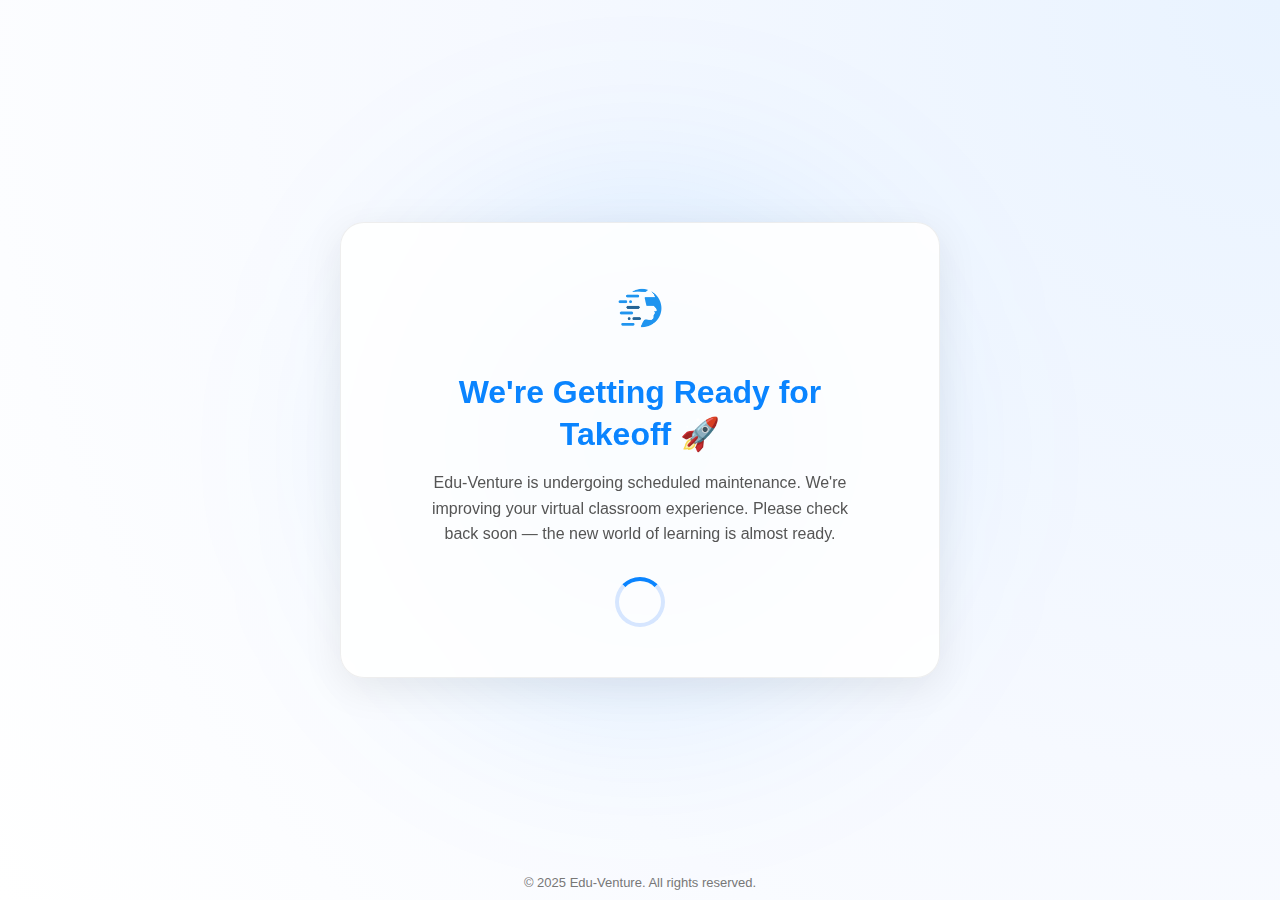
<file: Maintenance.html>
<!DOCTYPE html>
<html lang="en">
<head>
  <meta charset="UTF-8" />
  <meta name="viewport" content="width=device-width, initial-scale=1.0" />
  <title>Edu-Venture — Under Maintenance</title>
  <link rel="icon" type="image/x-icon" href="images/favicon.ico">
  <style>
    * {
      margin: 0;
      padding: 0;
      box-sizing: border-box;
    }

    body {
      font-family: "Inter", sans-serif;
      height: 100vh;
      background: radial-gradient(circle at top right, #e9f3ff, #f6f9ff, #ffffff);
      color: #1b1f24;
      display: flex;
      justify-content: center;
      align-items: center;
      overflow: hidden;
      position: relative;
    }

    /* Animated blue glow */
    .background-glow {
      position: absolute;
      width: 600px;
      height: 600px;
      background: radial-gradient(circle, rgba(10,132,255,0.3), transparent 70%);
      filter: blur(100px);
      animation: float 10s ease-in-out infinite alternate;
    }

    @keyframes float {
      0% { transform: translate(0, 0); }
      100% { transform: translate(-40px, 40px); }
    }

    .container {
      position: relative;
      z-index: 2;
      text-align: center;
      padding: 50px 60px;
      border-radius: 24px;
      background: rgba(255,255,255,0.9);
      backdrop-filter: blur(20px);
      box-shadow: 0 10px 40px rgba(0,0,0,0.08);
      max-width: 600px;
      border: 1px solid rgba(200,200,200,0.3);
    }

    .logo {
      width: 70px;
      margin-bottom: 25px;
      animation: pulse 3s ease-in-out infinite;
    }

    @keyframes pulse {
      0%, 100% { transform: scale(1); opacity: 1; }
      50% { transform: scale(1.05); opacity: 0.9; }
    }

    h1 {
      font-size: 2rem;
      font-weight: 800;
      color: #0A84FF;
      margin-bottom: 15px;
      line-height: 1.3;
    }

    p {
      font-size: 1rem;
      color: #555;
      line-height: 1.6;
      margin-bottom: 30px;
      max-width: 450px;
      margin-left: auto;
      margin-right: auto;
    }

    .loader {
      margin: auto;
      width: 50px;
      height: 50px;
      border: 4px solid #d6e6ff;
      border-top: 4px solid #0A84FF;
      border-radius: 50%;
      animation: spin 1s linear infinite;
    }

    @keyframes spin {
      0% { transform: rotate(0deg); }
      100% { transform: rotate(360deg); }
    }

    footer {
      position: absolute;
      bottom: 10px;
      width: 100%;
      text-align: center;
      font-size: 13px;
      color: #777;
    }

    /* MOBILE FIXES */
    @media (max-width: 768px) {
      body {
        padding: 20px;
        overflow-y: auto;
      }

      .container {
        padding: 35px 25px;
        border-radius: 18px;
        width: 100%;
        max-width: 95%;
      }

      .logo {
        width: 60px;
      }

      h1 {
        font-size: 1.6rem;
      }

      p {
        font-size: 0.95rem;
      }

      .background-glow {
        width: 400px;
        height: 400px;
        filter: blur(80px);
      }
    }

    @media (max-width: 480px) {
      h1 {
        font-size: 1.4rem;
      }

      p {
        font-size: 0.9rem;
      }

      .loader {
        width: 40px;
        height: 40px;
      }
    }
  </style>
</head>
<body>
  <div class="background-glow"></div>

  <div class="container">
    <img src="images/webp/EduVentureIconTransparent.webp" alt="Edu-Venture Logo" class="logo" />
    <h1>We're Getting Ready for Takeoff 🚀</h1>
    <p>Edu-Venture is undergoing scheduled maintenance. We're improving your virtual classroom experience. Please check back soon — the new world of learning is almost ready.</p>
    <div class="loader"></div>
  </div>

  <footer>
    © 2025 Edu-Venture. All rights reserved.
  </footer>
</body>
</html>
</file>
